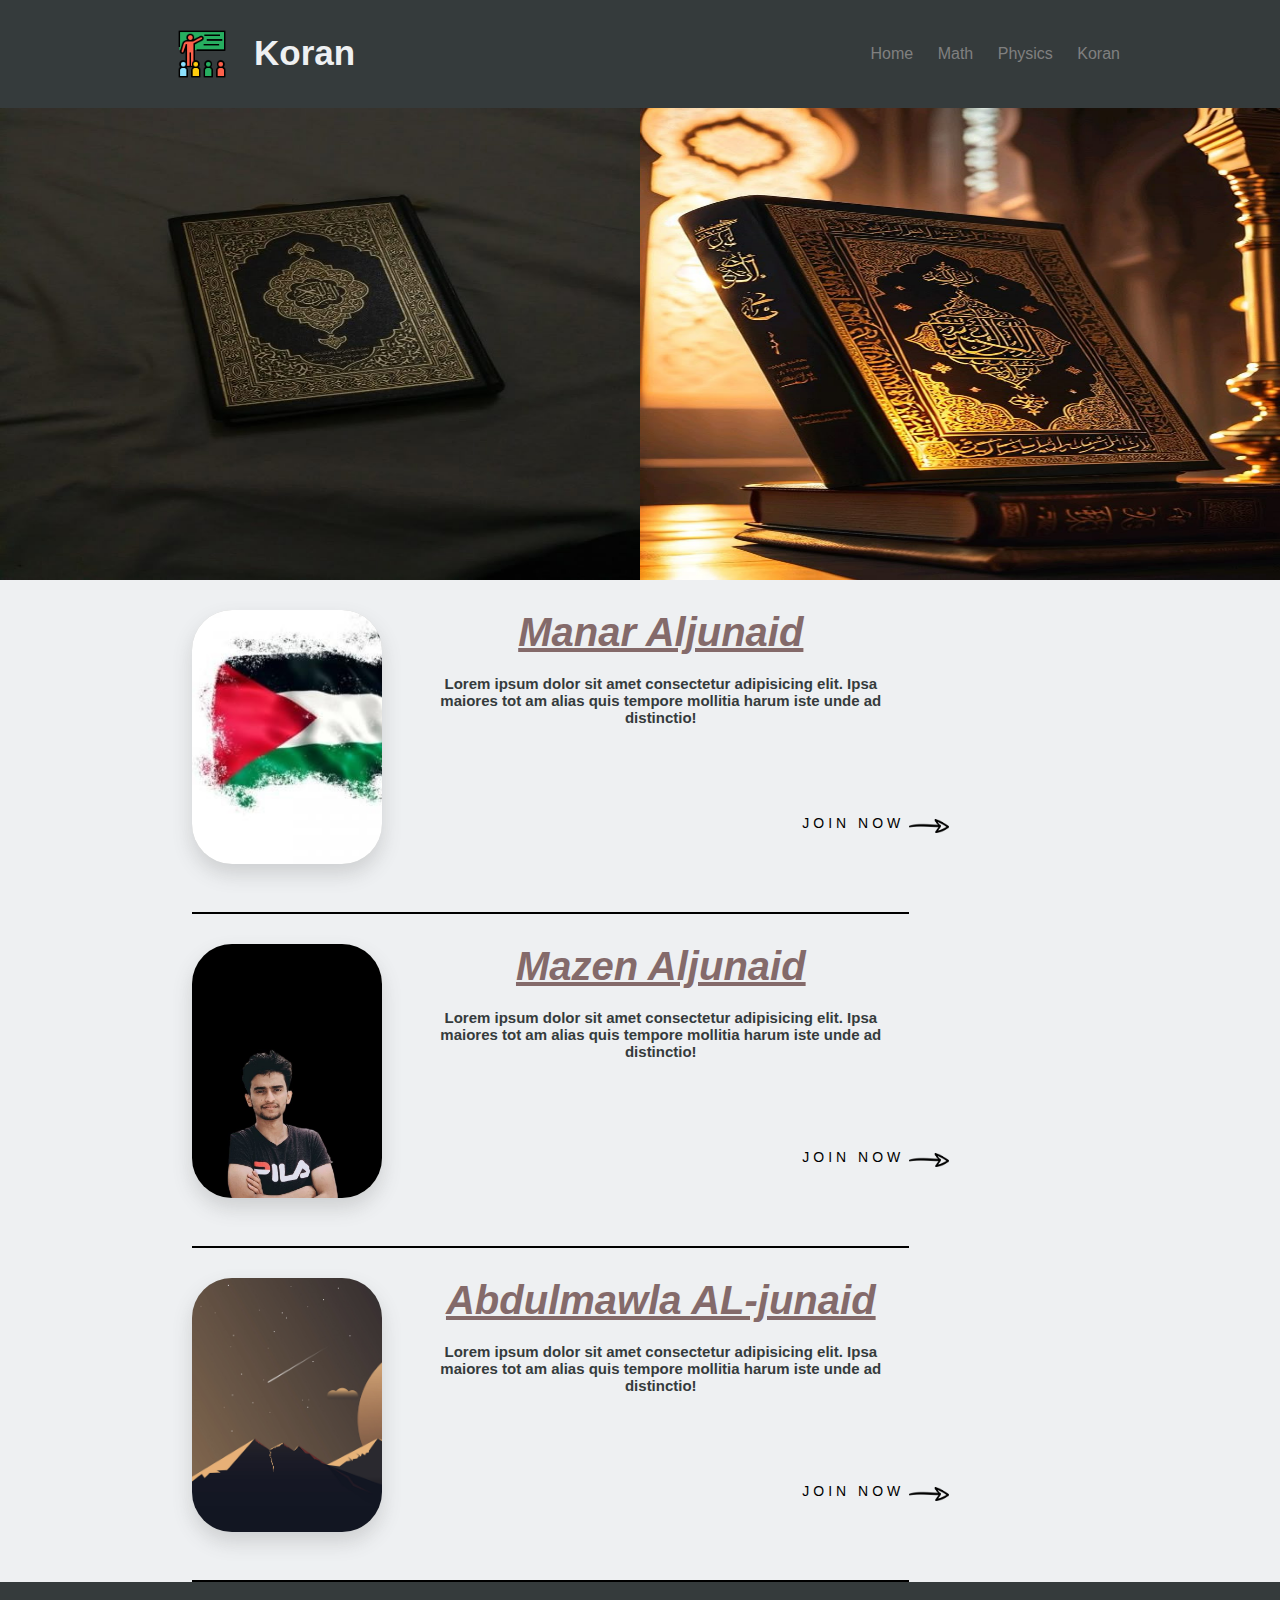
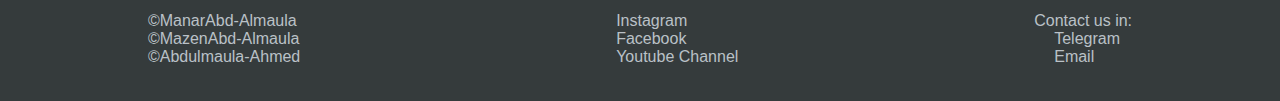
<file: Koran.html>
<!DOCTYPE html>
<html lang="en">

<head>
    <meta charset="UTF-8">
    <meta name="viewport" content="width=device-width, initial-scale=1.0">
    <title>Koran</title>
    <link rel="stylesheet" href="css/Branches.css">
</head>

<body>
    <header>
        <div>
            <img id="WebImageLogo" src="Images/logo.png" alt="">
            <span id="WebLogo">Koran</span>
        </div>
        <nav>
            <ul>
                <li><a href="index.html">Home</a></li>
                <li><a href="Math.html">Math</a></li>
                <li><a href="Physics.html">Physics</a></li>
                <li><a href="Koran.html">Koran</a></li>
            </ul>
        </nav>
    </header>
    <div class="space">

    </div>
    <section class="AnimationSection">
        <img class="Animation" src="Images/koran1.jpg" alt="">
        <img class="Animation" src="Images/koran2.jpg" alt=""> 
    </section>
    
    <section class="Trainers">
        <div class="Trainer">
            <div class="card">
                <div id="T1" class="card-img"> </div>
                <ul class="social-media">
                    <li><a href="#"><img class="insta" src="Images/instagram.png" alt=""></a></li>
                    <li><a href="#"><img class="facebook" src="Images/facebook (1).png" alt=""></a></li>
                    <li><a href="#"><img class="linkedin" src="Images/linkedin.png" alt=""></a></li>
                </ul>
                <div class="card-info">
                    <p class="title">Manar</p>
                    <p class="subtitle">Teacher</p>
                </div>
            </div>
            <div class="TrainerName">
                <h2>Manar Aljunaid</h2>
                <p>Lorem ipsum dolor sit amet consectetur adipisicing elit. Ipsa maiores tot
                    am alias quis tempore mollitia harum iste unde ad distinctio!</p>

                <a href="Subscriptions.html">
                    <button class="cta">
                        <span class="hover-underline-animation"> Join now </span>
                        <img class="arrow" src="Images/arrow black - Copy.png" alt="">
                    </button>
                </a>
            </div>
        </div>
        <br>
        <hr width="80%" align="center" size="3" color="black">

        <div class="Trainer">
            <div class="card">
                <div id="T2" class="card-img"> </div>
                <ul class="social-media">
                    <li><a href="#"><img class="insta" src="Images/instagram.png" alt=""></a></li>
                    <li><a href="#"><img class="facebook" src="Images/facebook (1).png" alt=""></a></li>
                    <li><a href="#"><img class="linkedin" src="Images/linkedin.png" alt=""></a></li>
                </ul>
                <div class="card-info">
                    <p class="title">Mazen</p>
                    <p class="subtitle">Teacher</p>
                </div>
            </div>
            <div class="TrainerName">
                <h2>Mazen Aljunaid</h2>
                <p>Lorem ipsum dolor sit amet consectetur adipisicing elit. Ipsa maiores tot
                    am alias quis tempore mollitia harum iste unde ad distinctio!</p>

                <a href="Subscriptions.html">
                    <button class="cta">
                        <span class="hover-underline-animation"> Join now </span>
                        <img class="arrow" src="Images/arrow black - Copy.png" alt="">
                    </button>
                </a>
            </div>
        </div>
        <br>
        <hr width="80%" align="center" size="3" color="black">

        <div class="Trainer">
            <div class="card">
                <div id="T3" class="card-img"> </div>
                <ul class="social-media">
                    <li><a href="#"><img class="insta" src="Images/instagram.png" alt=""></a></li>
                    <li><a href="#"><img class="facebook" src="Images/facebook (1).png" alt=""></a></li>
                    <li><a href="#"><img class="linkedin" src="Images/linkedin.png" alt=""></a></li>
                </ul>
                <div class="card-info">
                    <p class="title">Abdulmawla</p>
                    <p class="subtitle">Teacher</p>
                </div>
            </div>
            <div class="TrainerName">
                <h2>Abdulmawla  AL-junaid</h2>
                <p>Lorem ipsum dolor sit amet consectetur adipisicing elit. Ipsa maiores tot
                    am alias quis tempore mollitia harum iste unde ad distinctio!</p>

                <a href="Subscriptions.html">
                    <button class="cta">
                        <span class="hover-underline-animation"> Join now </span>
                        <img class="arrow" src="Images/arrow black - Copy.png" alt="">
                    </button>
                </a>
            </div>
        </div>
        <br>
        <hr width="80%" align="center" size="3" color="black">
    </section>


    <footer>
        <span>
            <p> ©ManarAbd-Almaula</p>
            <p> ©MazenAbd-Almaula</p>
            <p> ©Abdulmaula-Ahmed</p>
        </span>
        <ul>
            <li><a href="#">Instagram</a></li>
            <li><a href="#">Facebook</a></li>
            <li><a href="#">Youtube Channel</a></li>
        </ul>
        <ul>
            <li>Contact us in:</li>
            <li><a href="#">Telegram</a></li>
            <li><a href="#">Email</a></li>
        </ul>
</body>

</html>
</file>
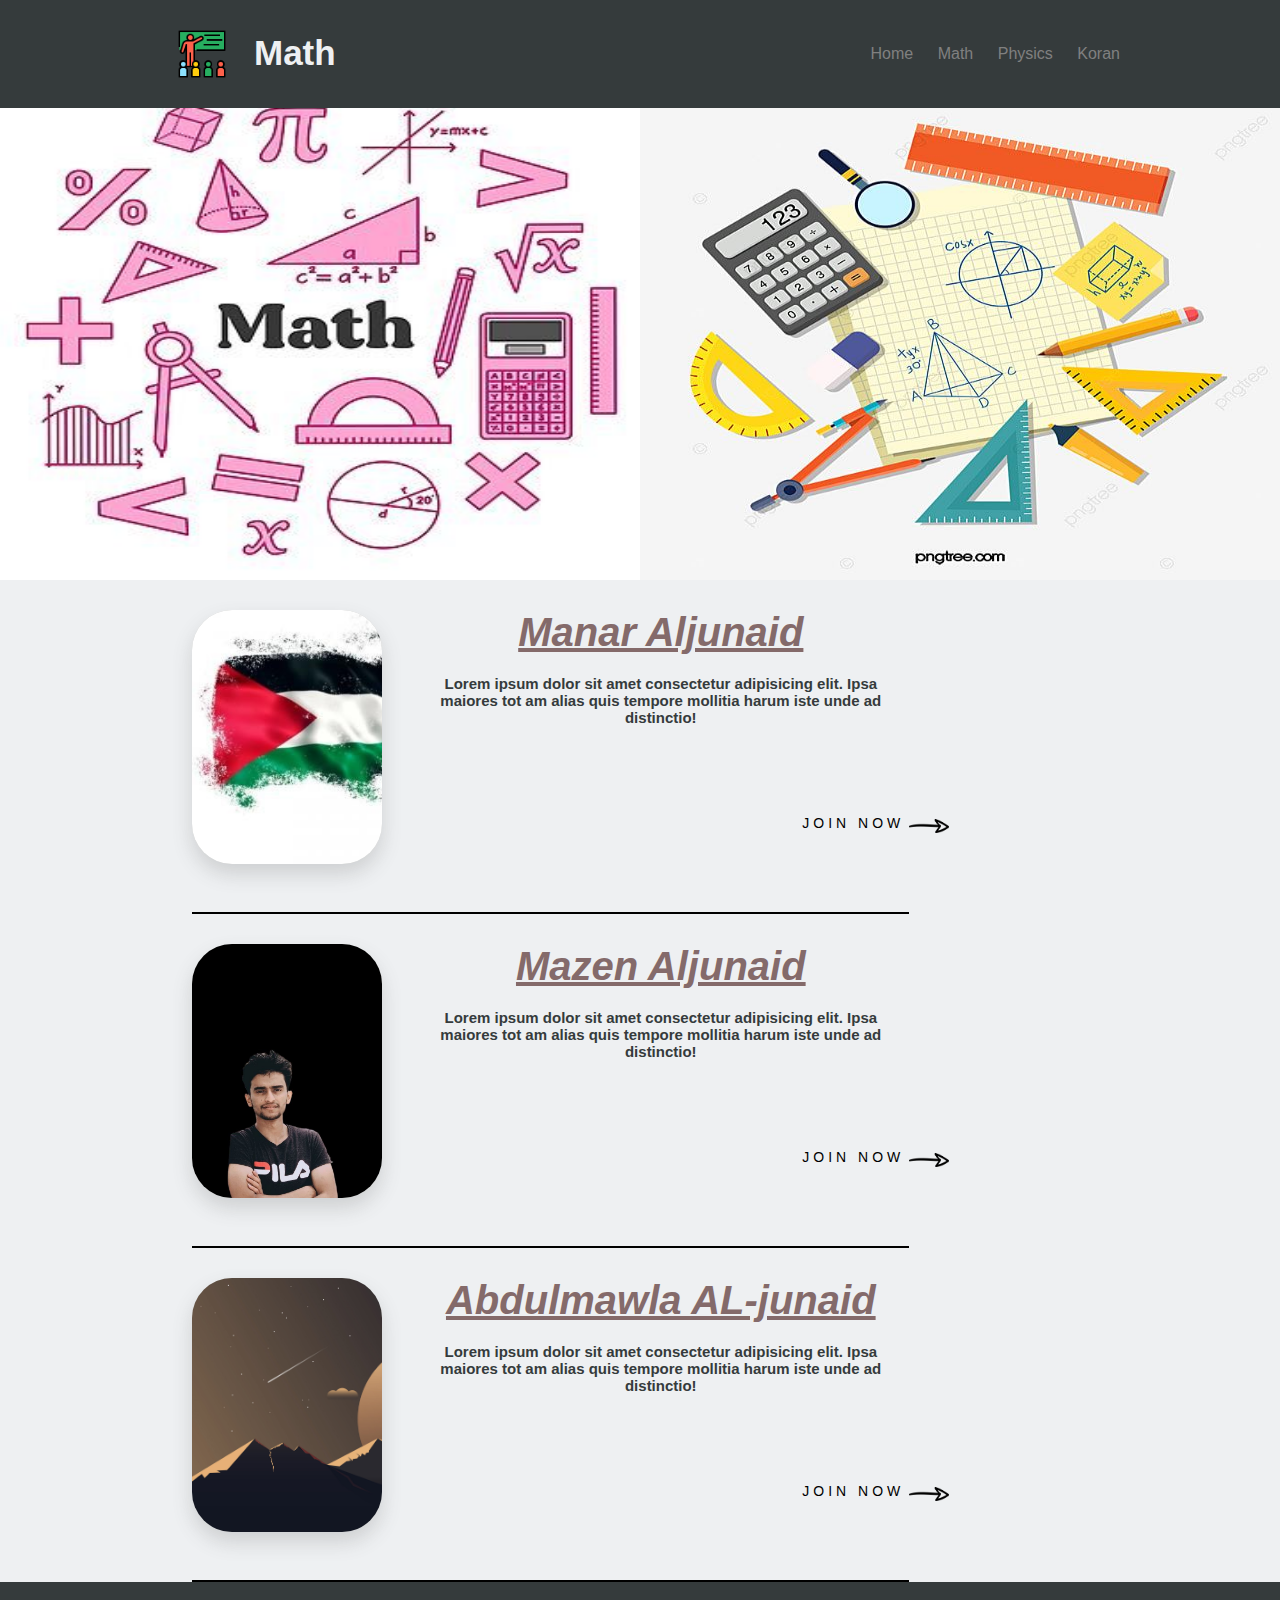
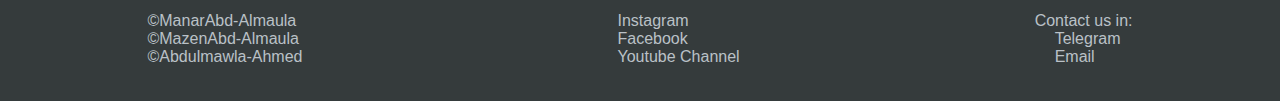
<file: Math.html>
<!DOCTYPE html>
<html lang="en">

<head>
    <meta charset="UTF-8">
    <meta name="viewport" content="width=device-width, initial-scale=1.0">
    <link rel="stylesheet" href="css/Branches.css">
    <title>Math</title>
</head>

<body>
    <header>
        <div>
            <img id="WebImageLogo" src="Images/logo.png" alt="">
            <span id="WebLogo">Math</span>
        </div>
        <nav>
            <ul>
                <li><a href="index.html">Home</a></li>
                <li><a href="Math.html">Math</a></li>
                <li><a href="Physics.html">Physics</a></li>
                <li><a href="Koran.html">Koran</a></li>
            </ul>
        </nav>
    </header>
    <div class="space"></div>

    <section class="AnimationSection">
        <img class="Animation" src="Images/math1.jpg" alt="">
        <img class="Animation" src="Images/math2.jpg" alt="">
    </section>

    <section class="Trainers">
        <div class="Trainer">
            <div class="card">
                <div id="T1" class="card-img"> </div>
                <ul class="social-media">
                    <li><a href="#"><img class="insta" src="Images/instagram.png" alt=""></a></li>
                    <li><a href="#"><img class="facebook" src="Images/facebook (1).png" alt=""></a></li>
                    <li><a href="#"><img class="linkedin" src="Images/linkedin.png" alt=""></a></li>
                </ul>
                <div class="card-info">
                    <p class="title">Manar</p>
                    <p class="subtitle">Teacher</p>
                </div>
            </div>
            <div class="TrainerName">
                <h2>Manar Aljunaid</h2>
                <p>Lorem ipsum dolor sit amet consectetur adipisicing elit. Ipsa maiores tot
                    am alias quis tempore mollitia harum iste unde ad distinctio!</p>

                <a href="Subscriptions.html">
                    <button class="cta">
                        <span class="hover-underline-animation"> Join now </span>
                        <img class="arrow" src="Images/arrow black - Copy.png"" alt="">
                    </button>
                </a>
            </div>
        </div>
        <br>
        <hr width="80%" align="center" size="3" color="black">

        <div class="Trainer">
            <div class="card">
                <div id="T2" class="card-img"> </div>
                <ul class="social-media">
                    <li><a href="#"><img class="insta" src="Images/instagram.png" alt=""></a></li>
                    <li><a href="#"><img class="facebook" src="Images/facebook (1).png" alt=""></a></li>
                    <li><a href="#"><img class="linkedin" src="Images/linkedin.png" alt=""></a></li>
                </ul>
                <div class="card-info">
                    <p class="title">Mazen</p>
                    <p class="subtitle">Teacher</p>
                </div>
            </div>
            <div class="TrainerName">
                <h2>Mazen Aljunaid</h2>
                <p>Lorem ipsum dolor sit amet consectetur adipisicing elit. Ipsa maiores tot
                    am alias quis tempore mollitia harum iste unde ad distinctio!</p>

                <a href="Subscriptions.html">
                    <button class="cta">
                        <span class="hover-underline-animation"> Join now </span>
                        <img class="arrow" src="Images/arrow black - Copy.png" alt="">
                    </button>
                </a>
            </div>
        </div>
        <br>
        <hr width="80%" align="center" size="3" color="black">

        <div class="Trainer">
            <div class="card">
                <div id="T3" class="card-img"> </div>
                <ul class="social-media">
                    <li><a href="#"><img class="insta" src="Images/instagram.png" alt=""></a></li>
                    <li><a href="#"><img class="facebook" src="Images/facebook (1).png" alt=""></a></li>
                    <li><a href="#"><img class="linkedin" src="Images/linkedin.png" alt=""></a></li>
                </ul>
                <div class="card-info">
                    <p class="title">Abdulmawla</p>
                    <p class="subtitle">Teacher</p>
                </div>
            </div>
            <div class="TrainerName">
                <h2>Abdulmawla AL-junaid</h2>
                <p>Lorem ipsum dolor sit amet consectetur adipisicing elit. Ipsa maiores tot
                    am alias quis tempore mollitia harum iste unde ad distinctio!</p>

                <a href="Subscriptions.html">
                    <button class="cta">
                        <span class="hover-underline-animation"> Join now </span>
                        <img class="arrow" src="Images/arrow black - Copy.png" alt="">
                    </button>
                </a>
            </div>
        </div>
        <br>
        <hr width="80%" align="center" size="3" color="black">
    </section>

    <footer>
        <span>
            <p> ©ManarAbd-Almaula</p>
            <p> ©MazenAbd-Almaula</p>
            <p> ©Abdulmawla-Ahmed</p>
        </span>
        <ul>
            <li><a href="#">Instagram</a></li>
            <li><a href="#">Facebook</a></li>
            <li><a href="#">Youtube Channel</a></li>
        </ul>
        <ul>
            <li>Contact us in:</li>
            <li><a href="#">Telegram</a></li>
            <li><a href="#">Email</a></li>
        </ul>
</body>

</html>
</file>
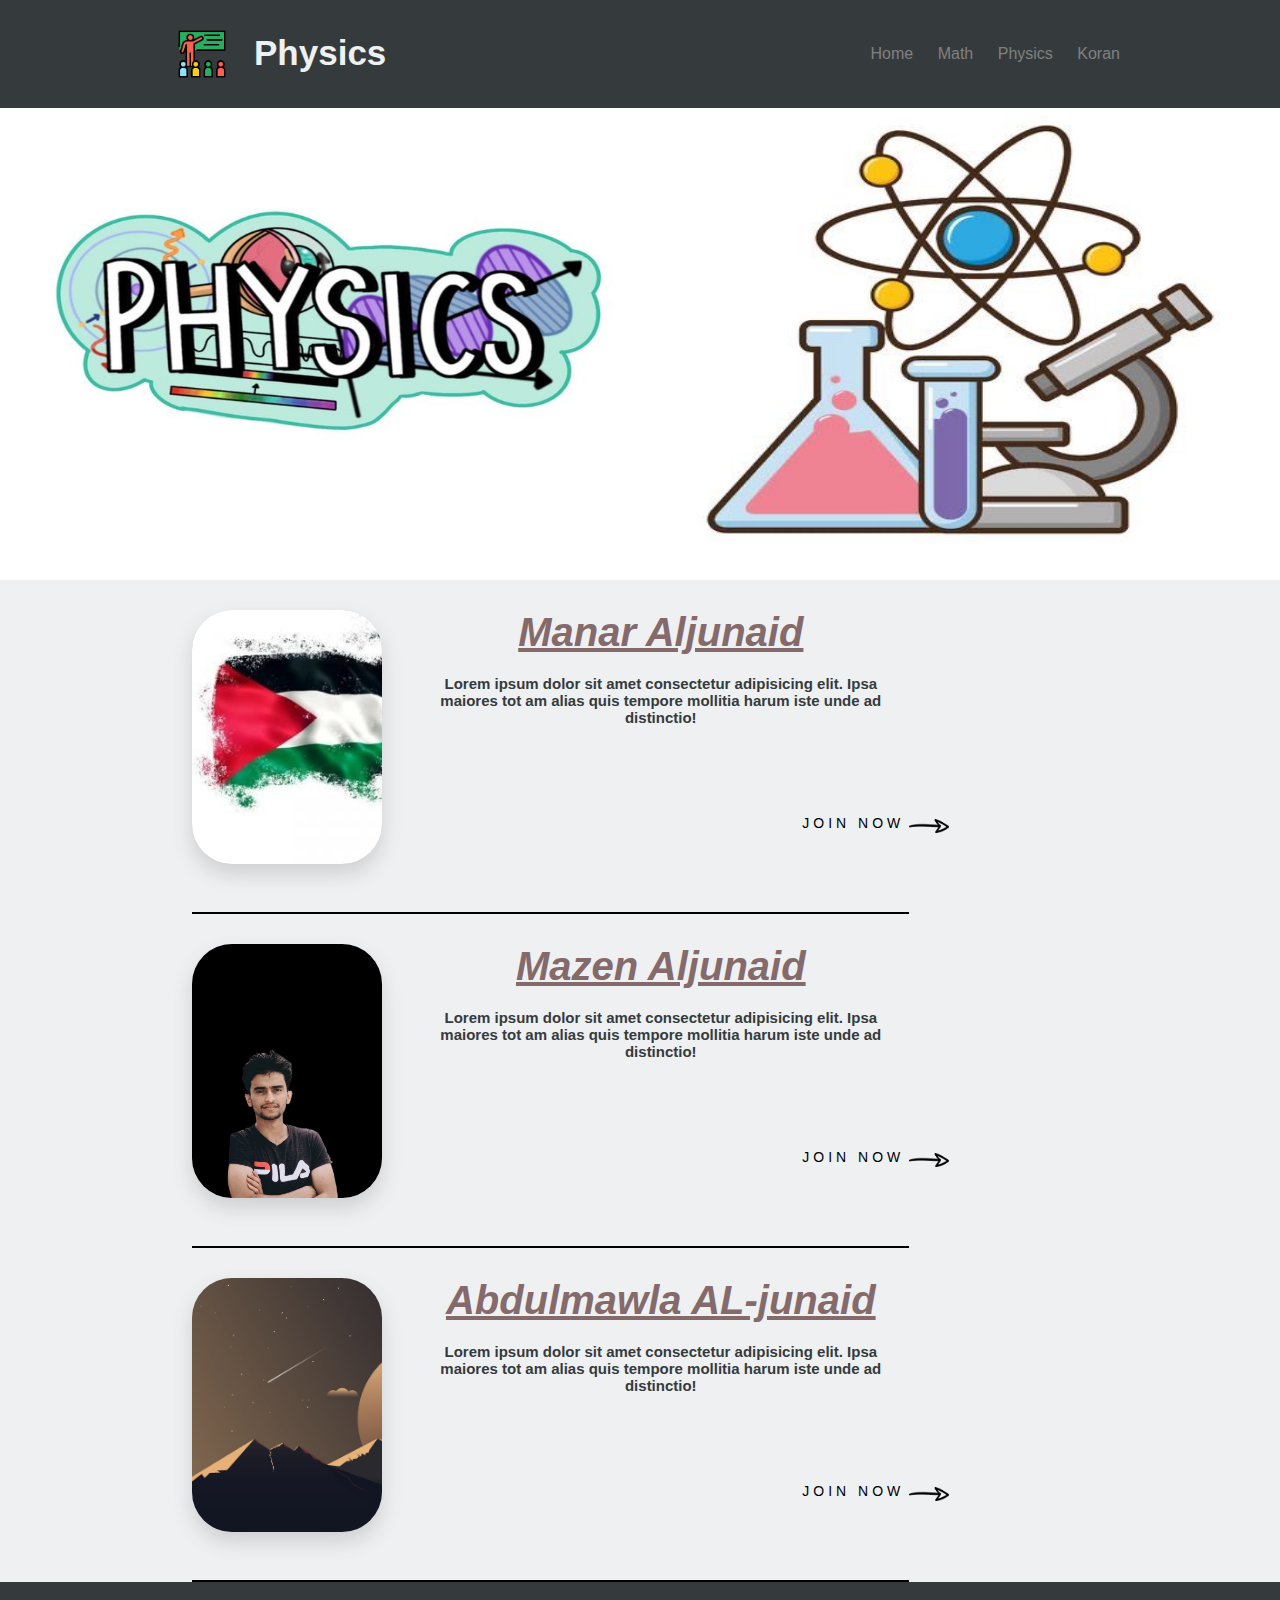
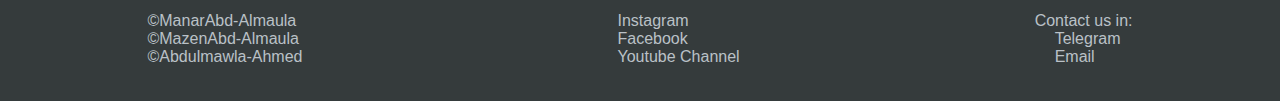
<file: Physics.html>
<!DOCTYPE html>
<html lang="en">

<head>
    <meta charset="UTF-8">
    <meta name="viewport" content="width=device-width, initial-scale=1.0">
    <title>Physics</title>
    <link rel="stylesheet" href="css/Branches.css">
</head>

<body>
    <header>
        <div>
            <img id="WebImageLogo" src="Images/logo.png" alt="">
            <span id="WebLogo">Physics</span>
        </div>
        <nav>
            <ul>
                <li><a href="index.html">Home</a></li>
                <li><a href="Math.html">Math</a></li>
                <li><a href="Physics.html">Physics</a></li>
                <li><a href="Koran.html">Koran</a></li>
            </ul>
        </nav>
    </header>
    <div class="space"></div>
            <section class="AnimationSection">
                <img class="Animation" src="Images/Physics1.jpg" alt="">
                <img class="Animation" src="Images/Physics2.jpg" alt="">
            </section>
    <section class="Trainers">
        <div class="Trainer">
            <div class="card">
                <div id="T1" class="card-img"> </div>
                <ul class="social-media">
                    <li><a href="#"><img class="insta" src="Images/instagram.png" alt=""></a></li>
                    <li><a href="#"><img class="facebook" src="Images/facebook (1).png" alt=""></a></li>
                    <li><a href="#"><img class="linkedin" src="Images/linkedin.png" alt=""></a></li>
                </ul>
                <div class="card-info">
                    <p class="title">Manar</p>
                    <p class="subtitle">Teacher</p>
                </div>
            </div>
            <div class="TrainerName">
                <h2>Manar Aljunaid</h2>
                <p>Lorem ipsum dolor sit amet consectetur adipisicing elit. Ipsa maiores tot
                    am alias quis tempore mollitia harum iste unde ad distinctio!</p>

                <a href="Subscriptions.html">
                    <button class="cta">
                        <span class="hover-underline-animation"> Join now </span>
                        <img class="arrow" src="Images/arrow black - Copy.png" alt="">
                    </button>
                </a>
            </div>
        </div>
        <br>
        <hr width="80%" align="center" size="3" color="black">

        <div class="Trainer">
            <div class="card">
                <div id="T2" class="card-img"> </div>
                <ul class="social-media">
                    <li><a href="#"><img class="insta" src="Images/instagram.png" alt=""></a></li>
                    <li><a href="#"><img class="facebook" src="Images/facebook (1).png" alt=""></a></li>
                    <li><a href="#"><img class="linkedin" src="Images/linkedin.png" alt=""></a></li>
                </ul>
                <div class="card-info">
                    <p class="title">Mazen</p>
                    <p class="subtitle">Teacher</p>
                </div>
            </div>
            <div class="TrainerName">
                <h2>Mazen Aljunaid</h2>
                <p>Lorem ipsum dolor sit amet consectetur adipisicing elit. Ipsa maiores tot
                    am alias quis tempore mollitia harum iste unde ad distinctio!</p>

                <a href="Subscriptions.html">
                    <button class="cta">
                        <span class="hover-underline-animation"> Join now </span>
                        <img class="arrow" src="Images/arrow black - Copy.png" alt="">
                    </button>
                </a>
            </div>
        </div>
        <br>
        <hr width="80%" align="center" size="3" color="black">

        <div class="Trainer">
            <div class="card">
                <div id="T3" class="card-img"> </div>
                <ul class="social-media">
                    <li><a href="#"><img class="insta" src="Images/instagram.png" alt=""></a></li>
                    <li><a href="#"><img class="facebook" src="Images/facebook (1).png" alt=""></a></li>
                    <li><a href="#"><img class="linkedin" src="Images/linkedin.png" alt=""></a></li>
                </ul>
                <div class="card-info">
                    <p class="title">Abdulmawla</p>
                    <p class="subtitle">teacher</p>
                </div>
            </div>
            <div class="TrainerName">
                <h2>Abdulmawla AL-junaid</h2>
                <p>Lorem ipsum dolor sit amet consectetur adipisicing elit. Ipsa maiores tot
                    am alias quis tempore mollitia harum iste unde ad distinctio!</p>

                <a href="Subscriptions.html">
                    <button class="cta">
                        <span class="hover-underline-animation"> Join now </span>
                        <img class="arrow" src="Images/arrow black - Copy.png" alt="">
                    </button>
                </a>
            </div>
        </div>
        <br>
        <hr width="80%" align="center" size="3" color="black">
    </section>


    <footer>
        <span>
            <p> ©ManarAbd-Almaula</p>
            <p> ©MazenAbd-Almaula</p>
            <p> ©Abdulmawla-Ahmed</p>
        </span>
        <ul>
            <li><a href="#">Instagram</a></li>
            <li><a href="#">Facebook</a></li>
            <li><a href="#">Youtube Channel</a></li>
        </ul>
        <ul>
            <li>Contact us in:</li>
            <li><a href="#">Telegram</a></li>
            <li><a href="#">Email</a></li>
        </ul>
</body>

</html>
</file>
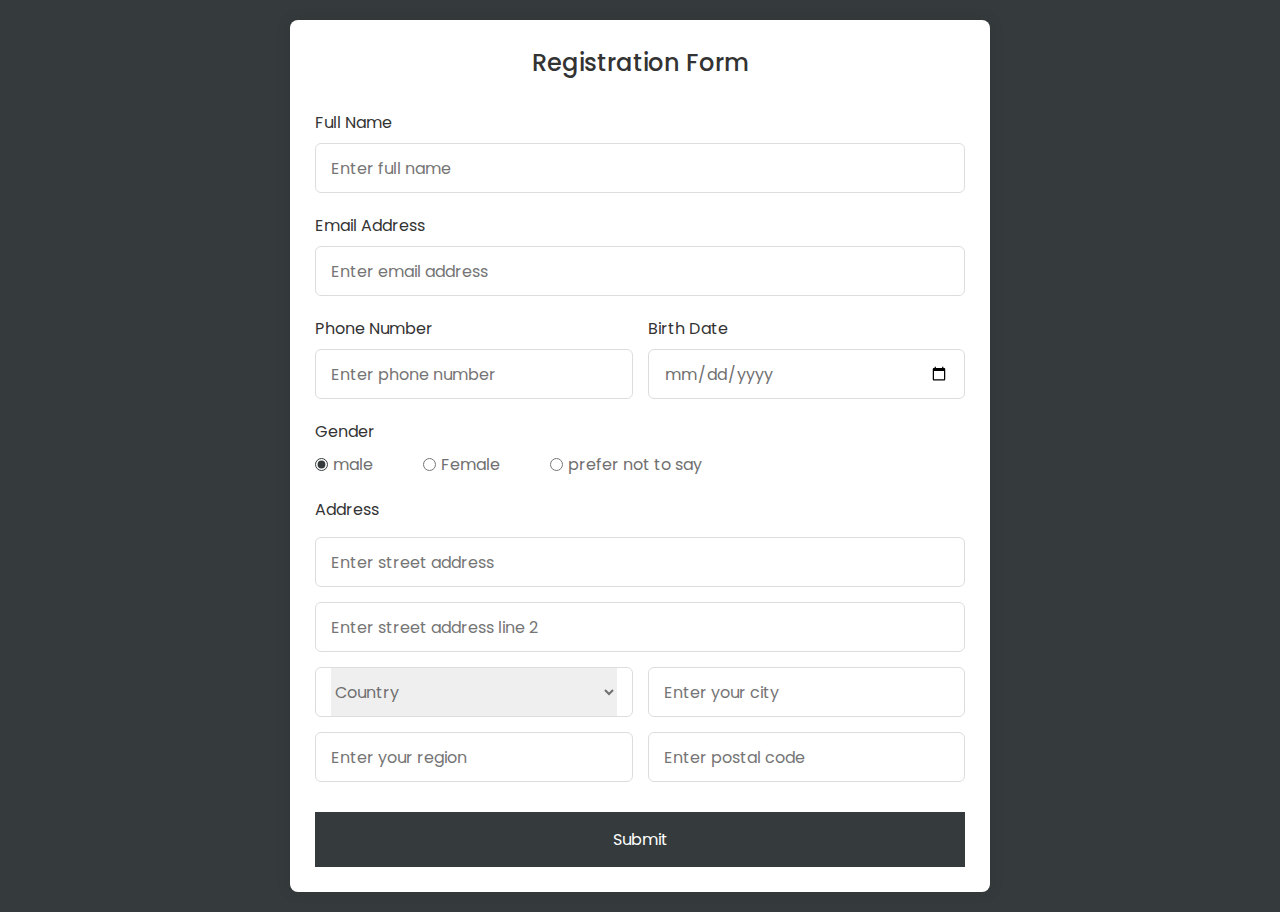
<file: Subscriptions.html>
<!DOCTYPE html>
<html lang="en">

<head>
    <meta charset="UTF-8">
    <meta name="viewport" content="width=device-width, initial-scale=1.0">
    <meta http-equiv="X-UA-Compatible" content="ie=edge" />
    <title>Subscriptions</title>
    <link rel="stylesheet" href="css/RegestrationStyle.css">
    <!-- <link rel="stylesheet" href="CssPage.css"> -->
</head>

<body>

    <section class="container">
        <h1>Registration Form</h1>
        <form action="#" class="form">
            <div class="input-box">
                <label>Full Name</label>
                <input type="text" placeholder="Enter full name" required />
            </div>
            <div class="input-box">
                <label>Email Address</label>
                <input type="text" placeholder="Enter email address" required />
            </div>
            <div class="column">
                <div class="input-box">
                    <label>Phone Number</label>
                    <input type="phonenumber" placeholder="Enter phone number" required />
                </div>
                <div class="input-box">
                    <label>Birth Date</label>
                    <input type="date" placeholder="Enter birth date" required />
                </div>
            </div>
            <div class="gender-box">
                <h3>Gender</h3>
                <div class="gender-option">
                    <div class="gender">
                        <input type="radio" id="check-male" name="gender" checked />
                        <label for="check-male">male</label>
                    </div>
                    <div class="gender">
                        <input type="radio" id="check-female" name="gender" />
                        <label for="check-female">Female</label>
                    </div>
                    <div class="gender">
                        <input type="radio" id="check-other" name="gender" />
                        <label for="check-other">prefer not to say</label>
                    </div>
                </div>
            </div>
            <div class="input-box address">
                <label>Address</label>
                <input type="text" placeholder="Enter street address" required />
                <input type="text" placeholder="Enter street address line 2" required />
                <div class="column">
                    <div class="select-box">
                        <select>
                            <option hidden>Country</option>
                            <option>Yemen</option>
                            <option>Japan</option>
                            <option>India</option>
                            <option>Nepal</option>
                        </select>
                    </div>
                    <input type="text" placeholder="Enter your city" required />
                </div>
                <div class="column">
                    <input type="text" placeholder="Enter your region" required />
                    <input type="number" placeholder="Enter postal code" required />
                </div>
            </div>
            <button onclick="Subscriped()">Submit</button>
        </form>
    </section>
</body>

</html>
</file>
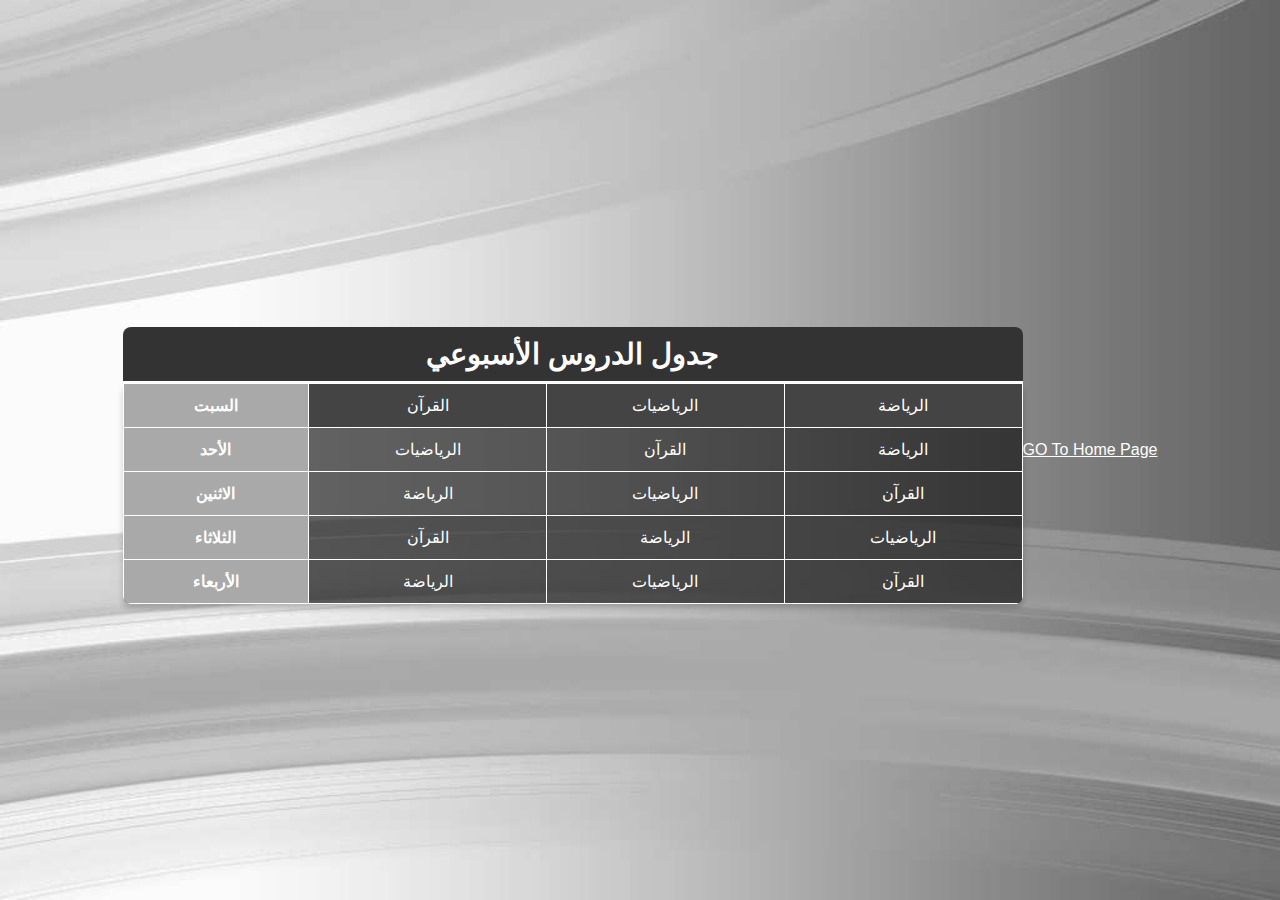
<file: Table.html>
<!DOCTYPE html>
<html lang="ar">
<head>
    <meta charset="UTF-8">
    <meta name="viewport" content="width=device-width, initial-scale=1.0">
    <meta http-equiv="X-UA-Compatible" content="ie=edge">
    <title>جدول الدروس</title>
    <link rel="stylesheet" href="css/Tablecss.css">
</head>
<body>
    
    <div class="table-container">
        <table class="table">
            <caption>جدول الدروس الأسبوعي</caption>
            <thead>
                <tr>
                    <td class="day">السبت</td>
                    <td>القرآن</td>
                    <td>الرياضيات</td>
                    <td>الرياضة</td>
                </tr>
            </thead>
            <tbody>
                <tr>
                    <td class="day">الأحد</td>
                    <td>الرياضيات</td>
                    <td>القرآن</td>
                    <td>الرياضة</td>
                </tr>
                <tr>
                    <td class="day">الاثنين</td>
                    <td>الرياضة</td>
                    <td>الرياضيات</td>
                    <td>القرآن</td>
                </tr>
                <tr>
                    <td class="day">الثلاثاء</td>
                    <td>القرآن</td>
                    <td>الرياضة</td>
                    <td>الرياضيات</td>
                </tr>
                <tr>
                    <td class="day">الأربعاء</td>
                    <td>الرياضة</td>
                    <td>الرياضيات</td>
                    <td>القرآن</td>
                </tr>
            </tbody>
        </table>

        <a href="index.html">GO To Home Page</a>
    </div>

</body>
</html>
</file>
<file: css/Branches.css>
* {
    margin: 0px;
    padding: 0px;
    font-family: 'Gill Sans', 'Gill Sans MT', Calibri, 'Trebuchet MS', sans-serif;
    box-sizing: border-box;
    scroll-behavior: smooth;
}

body {
    background: #eef0f2;
    height: 100vh;
    width: 100%;
}

header {
    width: 100%;
    height: 12%;
    background-color: #353b3c;
    display: flex;
    justify-content: space-between;
    align-items: center;
    position: fixed;
    padding: 10px 150px;
    z-index: 999;
}

header div {
    color: #eef0f2;
    display: flex;
    justify-content: center;
}

#WebImageLogo {
    width: 50px;
    margin: 15px 27px;
}

#WebLogo {
    display: inline-block;
    margin: 19px 0px;
    font-weight: 900;
    font-size: 35px;
}

header li {
    display: inline-block;
    justify-content: space-between;
    margin: 0px 10px;
}

header a {
    text-decoration: none;
    color: gray;
    transition: 0.6s ease;
}

header li {
    transition: 0.6s ease;
}

header li:hover {
    transform: scale(1.2);
}

header a:hover {
    color: #eef0f2;
}

.space {
    height: 80px;
}

/*  */
.card img {
    border-radius: 25%;
    width: 30px;
    height: 30px;
    transition: 0.7s;
}

.card .insta:hover {
    background: radial-gradient(circle at 33% 100%, #fed373 4%, #f15245 30%, #d92e7f 62%, #9b36b7 85%, #515ecf)
}

.card .facebook:hover {
    background: #0866ff;
}

.card .linkedin:hover {
    background: #0a66c2;
}

.card {
    width: 190px;
    height: 254px;
    position: relative;
    background: #c6c7c4;
    color: #252525;
    border-radius: 40px;
    overflow: hidden;
    line-height: 150%;
    box-shadow: 0px 10px 20px rgba(80, 80, 80, 0.2);
    transition: box-shadow .3s ease-in-out;
}

.card-info {
    position: absolute;
    bottom: 1em;
    width: 100%;
    text-align: center;
}

/* Image */
.card-img {

    background-size: cover;
    height: 100%;
    width: 100%;
    position: absolute;
    transition: transform .3s ease-in-out;
    z-index: 2;
}

/* Buttons */
.social-media {
    position: absolute;
    bottom: 0;
    display: flex;
    justify-content: space-between;
    width: 100%;
    padding: 0 1rem;
    transform: translateY(-5em);
    z-index: 3;
}

.social-media li {
    background: #c6c7c4;
    display: inline-flex;
    padding: 1px;
    border-radius: 20%;
    cursor: pointer;
    opacity: 0;
    transition: all .3s ease-in;
}

/* Icons */
.social-media li a {

    width: 30px;
    height: 30px;
    fill: #252525;
}

/* Texts */
.title {
    font-size: 1.5em;
    font-weight: bold;
}

.subtitle {
    letter-spacing: 1px;
    font-size: 0.9em;
}


/* Hovers */
.card:hover {
    box-shadow: 0px 15px 30px rgba(80, 80, 80, 0.3);
}

.card:hover .card-img {
    transform: translateY(-5em);
    background-image: url(Images/Mazen.jpg);
    background-size: cover;
}

.card:hover .social-media li {
    transform: translateY(-5%);
    opacity: 1;
}

.card:hover .social-media li:nth-child(1) {
    transition-delay: 0s;
}

.card:hover .social-media li:nth-child(2) {
    transition-delay: .1s;
}

.card:hover .social-media li:nth-child(3) {
    transition-delay: .2s;
}

/*  */

.Trainer {
    display: flex;
    margin: 30px 0px;
}

.TrainerName {
    text-align: center;
    margin-left: 10px;
    width: 60%;
}

.Trainers {
    width: 70%;
    text-align: center;
    margin: auto;

}

.Trainer h2 {
    color: #846a6a;
    font-weight: 900;
    font-size: 40px;
    margin-bottom: 20px;
    font-style: italic;
    text-decoration-line: underline;
}

.Trainer p {
    font-weight: 900;
    color: #353b3c;
    font-size: 15px;
    margin: auto;
    width: 90%;

}

/* button */
.cta {
    border: none;
    background: none;
}

.cta span {
    padding-bottom: 7px;
    letter-spacing: 4px;
    font-size: 14px;
    padding-right: 15px;
    text-transform: uppercase;
}

.hover-underline-animation {
    position: relative;
    color: black;
    padding-bottom: 20px;
}

.hover-underline-animation:after {
    content: "";
    position: absolute;
    width: 100%;
    transform: scaleX(0);
    height: 2px;
    bottom: 0;
    left: 0;
    background-color: #000000;
    transform-origin: bottom right;
    transition: transform 0.25s ease-out;
}

.cta:hover .hover-underline-animation:after {
    transform: scaleX(1);
    transform-origin: bottom left;
}

/*  */
button {
    display: flex;
    justify-content: center;
    align-items: center;
    width: 100%;
    margin-left: 40%;
    margin-top: 14%;
    cursor: pointer;
}

.arrow {
    margin-left: -10px;
    width: 40px;
    height: 50px;
}

#T1 {
    background-image: url(../Images/33.jpg);
}

#T2 {
    background-image: url(../Images/Mazen.jpg);
}

#T3 {
    background-image: url(../Images/77.jpg);
}

a {
    text-decoration: none;
}

.AnimationSection {
    display: flex;

}

.Animation {
    width: 50%;
    height: 500px;

    /* animation-timing-function: linear;
    animation-direction: normal;
      animation-duration: 10s;
      animation-name: Movements;
      animation-iteration-count: infinite;
      animation-play-state: running */
}

@keyframes Movements {
    0% {
        background-image: url(Images/Boxing\ Animation\ 1.jpg);
    }

    50% {
        background-image: url(Images/Boxing\ Animation\ 2.jpg);
    }
}

footer {
    bottom: 0;
    width: 100%;
    background-color: #353b3c;
    position: relative;
    color: #bac1c7;
    padding: 30px 0 35px;
    display: flex;
    justify-content: space-around;
    align-items: center;
}

footer ul {
    display: inline-block;
    list-style: none;
}

footer ul li a {
    padding-left: 20px;
    text-decoration: none;
    color: #bac1c7;
}
</file>
<file: css/RegestrationStyle.css>
/* Import Google font - Poppins */
@import url("https://fonts.googleapis.com/css2?family=Poppins:wght@200;300;400;500;600;700&display=swap");
* {
  margin: 0;
  padding: 0;
  box-sizing: border-box;
  font-family: "Poppins", sans-serif;
}
body {
  min-height: 100vh;
  display: flex;
  align-items: center;
  justify-content: center;
  padding: 20px;
  background: #353b3c;
}
.container {
  position: relative;
  max-width: 700px;
  width: 100%;
  background: #fff;
  padding: 25px;
  border-radius: 8px;
  box-shadow: 0 0 15px rgba(0, 0, 0, 0.1);
}
.container h1 {
  font-size: 1.5rem;
  color: #333;
  font-weight: 500;
  text-align: center;
}
.container .form {
  margin-top: 30px;
}
.form .input-box {
  width: 100%;
  margin-top: 20px;
}
.input-box label {
  color: #333;
}
.form :where(.input-box input, .select-box) {
  position: relative;
  height: 50px;
  width: 100%;
  outline: none;
  font-size: 1rem;
  color: #707070;
  margin-top: 8px;
  border: 1px solid #ddd;
  border-radius: 6px;
  padding: 0 15px;
}
.input-box input:focus {
  box-shadow: 0 1px 0 rgba(0, 0, 0, 0.1);
}
.form .column {
  display: flex;
  column-gap: 15px;
}
.form .gender-box {
  margin-top: 20px;
}
.gender-box h3 {
  color: #333;
  font-size: 1rem;
  font-weight: 400;
  margin-bottom: 8px;
}
.form :where(.gender-option, .gender) {
  display: flex;
  align-items: center;
  column-gap: 50px;
  flex-wrap: wrap;
}
.form .gender {
  column-gap: 5px;
}
.gender input {
  accent-color: #353b3c;
}
.form :where(.gender input, .gender label) {
  cursor: pointer;
}
.gender label {
  color: #707070;
}
.address :where(input, .select-box) {
  margin-top: 15px;
}
.select-box select {
  height: 100%;
  width: 100%;
  outline: none;
  border: none;
  color: #707070;
  font-size: 1rem;
}
.form button {
  height: 55px;
  width: 100%;
  color: #fff;
  font-size: 1rem;
  font-weight: 400;
  margin-top: 30px;
  border: none;
  cursor: pointer;
  transition: all 0.2s ease;
  background: #353b3c;
}
.form button:hover {
  background: #353b3c;
}
/*Responsive*/
@media screen and (max-width: 500px) {
  .form .column {
    flex-wrap: wrap;
  }
  .form :where(.gender-option, .gender) {
    row-gap: 15px;
  }
}

/*  */
</file>
<file: css/Tablecss.css>
* {
    margin: 0;
    padding: 0;
    box-sizing: border-box;
  }
  
  body {
    background-image: url("../Images/99.jpg");
    background-position: center;
    background-size: cover;
    background-repeat: no-repeat;
    background-attachment: fixed;
    font-family: sans-serif;
    height: 100vh;
    display: flex;
    justify-content: center;
    align-items: center;
    color: #fff;
  }
 
  .table-container {
    width: 100%;
    display: flex;
    justify-content: center;
    align-items: center;
  }

  .table {
    border-collapse: collapse;
    width: 80%; 
    max-width: 900px;
    background-color: rgba(0, 0, 0, 0.6); 
    border-radius: 8px;
    color: #fff;
    overflow: hidden;
    box-shadow: 0 4px 6px rgba(0, 0, 0, 0.2);
    position: sticky;
    top: 50px; 
    margin-top: 30px;
  }
  

  caption {
    font-size: 1.8em;
    font-weight: bold;
    color: #fff;
    background-color: #333;
    padding: 10px;
    text-align: center;
    border-bottom: 2px solid #fff;
  }
  

  thead {
    background-color: #444;
  }
  
  thead .day {
    background-color: darkgray;
    font-weight: bold;
  }
  
  tbody .day {
    background-color: darkgray;
    font-weight: bold;
  }
  
  td {
    padding: 12px;
    text-align: center;
    border: 1px solid #fff;
  }
  

  tbody tr:hover {
    background-color: rgba(255, 255, 255, 0.1);
  }
  thead tr:hover {
    background-color: rgba(255, 255, 255, 0.1);
  }
  
 a{
     color: #fff;
     display: flex;
     justify-content: center;
     align-items: center;
   

 }
  @media (max-width: 768px) {
    .table {
      width: 90%;
    }
  }
  
  @media (max-width: 480px) {
    .table {
      width: 95%;
    }
  
    caption {
      font-size: 1.4em;
    }
  
    td {
      padding: 8px;
    }
  }
</file>
